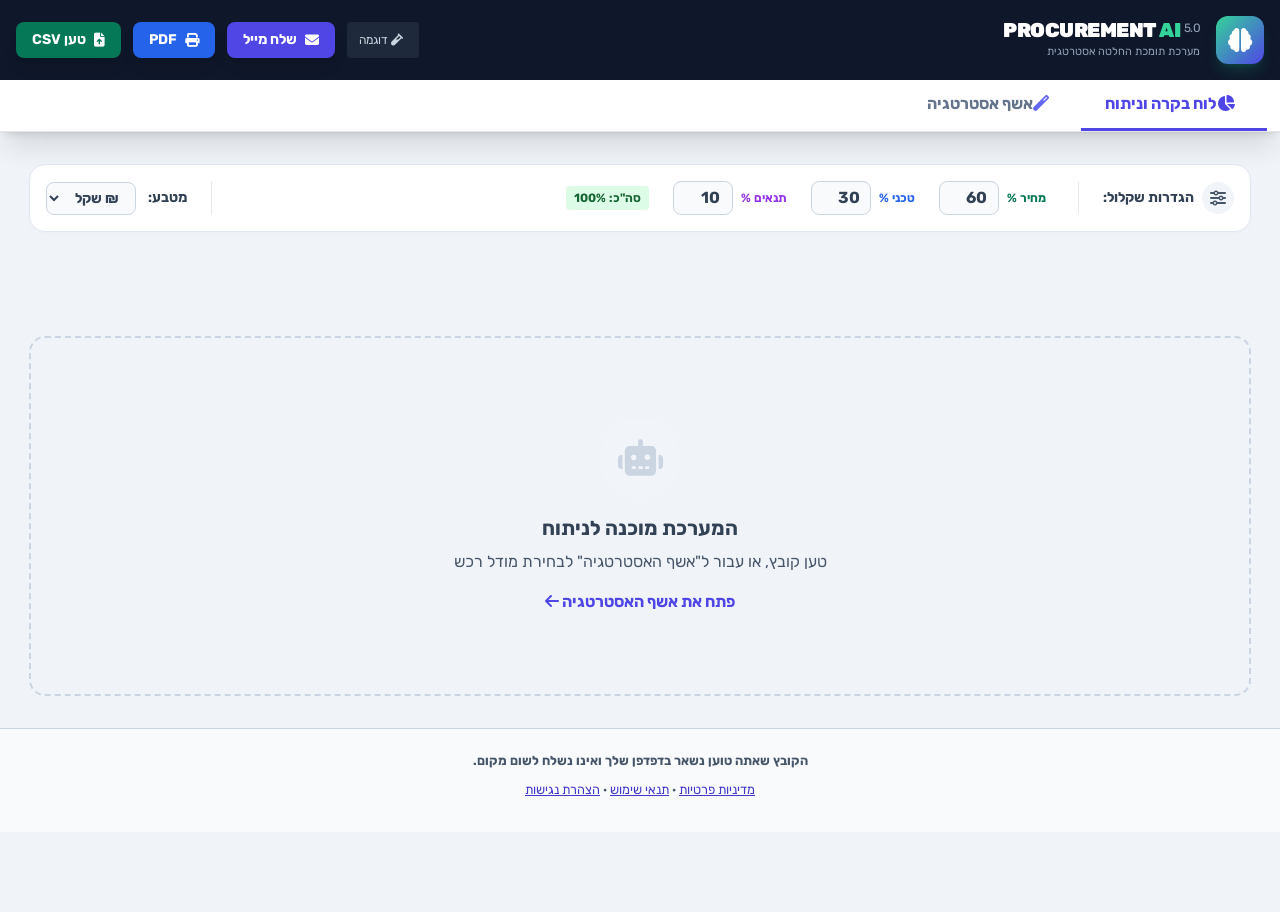
<file: index.html>
<!DOCTYPE html>
<html lang="he" dir="rtl">
<head>
    <meta charset="UTF-8">
    <meta name="viewport" content="width=device-width, initial-scale=1.0">
    <title>Procurement AI 5.0 - The Smart Consultant</title>
    
    <!-- All served from this site. Charting, CSV parsing, icons, fonts and the
         stylesheet used to come from four different third parties on every
         load, each learning the visitor's IP before the dashboard drew. That
         matters more than usual here: this tool reads procurement files, and
         the request pattern alone said when someone was working on one. -->
    <link rel="stylesheet" href="assets/css/tailwind.css">
    <link rel="stylesheet" href="assets/fonts/fonts.css">
    <link rel="stylesheet" href="assets/vendor/fontawesome/fontawesome.min.css">
    <script src="vendor/papaparse.min.js"></script>
    <script src="vendor/plotly.min.js"></script>
    
    <style>
        :root {
            --brand-dark: #0f172a;
            --brand-primary: #10b981;
            --brand-accent: #4f46e5; /* Indigo */
        }
        body { font-family: 'Rubik', sans-serif; background: #f0f4f8; color: #334155; }
        
        /* Layout Components */
        .card { background: #fff; border: 1px solid #e2e8f0; border-radius: 16px; transition: all 0.2s ease; box-shadow: 0 2px 4px rgba(0,0,0,0.02); }
        .card:hover { box-shadow: 0 12px 24px -6px rgba(0,0,0,0.1); transform: translateY(-3px); }
        
        /* Strategy Cards */
        .strategy-card { cursor: pointer; border: 2px solid transparent; }
        .strategy-card:hover { border-color: var(--brand-accent); background: #f8fafc; }
        .strategy-card.active { border-color: var(--brand-primary); background: #f0fdf4; }

        /* Navigation Tabs */
        .nav-tab { padding: 12px 24px; font-weight: bold; color: #64748b; border-bottom: 3px solid transparent; cursor: pointer; transition: all 0.2s; }
        .nav-tab:hover { color: var(--brand-dark); background: #f1f5f9; }
        .nav-tab.active { color: var(--brand-accent); border-bottom-color: var(--brand-accent); background: white; }

        /* Strategy Inputs */
        .strategy-input { background: #f8fafc; border: 1px solid #cbd5e1; border-radius: 8px; padding: 4px 8px; width: 60px; text-align: center; font-weight: bold; }
        
        /* Badges & Bars */
        .score-bar-bg { height: 8px; border-radius: 4px; background: #e2e8f0; overflow: hidden; margin-top: 8px; }
        .score-bar-fill { height: 100%; transition: width 0.8s cubic-bezier(0.4, 0, 0.2, 1); border-radius: 4px; }
        .badge { font-size: 0.7rem; padding: 2px 8px; border-radius: 999px; font-weight: 700; display: inline-flex; align-items: center; gap: 4px; margin-left: 4px; }
        .badge-risk { background: #fef2f2; color: #ef4444; border: 1px solid #fecaca; }
        .badge-safe { background: #f0fdf4; color: #166534; border: 1px solid #bbf7d0; }
        .badge-vat-fix { background: #e0e7ff; color: #3730a3; border: 1px solid #c7d2fe; font-size: 0.65rem; }
        .vendor-winner { ring: 2px solid var(--brand-primary); background: #fcfdfc; }
        .ai-insight { background: linear-gradient(135deg, #f8fafc 0%, #f1f5f9 100%); border-right: 4px solid var(--brand-primary); padding: 12px; border-radius: 8px; font-size: 0.9rem; margin-top: 10px; }
        .animate-fade-in { animation: slideIn 0.4s ease-out; }
        @keyframes slideIn { from { transform: translateY(10px); opacity: 0; } to { transform: translateY(0); opacity: 1; } }

        /* Print Styles */
        @media print {
            @page { size: landscape; margin: 5mm; }
            body { background: white !important; zoom: 0.75; width: 100% !important; -webkit-print-color-adjust: exact; }
            header .actions, #navTabs, #wizardSection, #csvLabel, button, .hidden-print { display: none !important; }
            #dashboardSection { display: block !important; } /* Force dashboard visible */
            header { position: static !important; border-bottom: 2px solid #000; height: auto !important; }
            .container { max-width: 100% !important; width: 100% !important; padding: 0 !important; }
            #printHeader { display: block !important; margin-bottom: 20px; }
            .card { break-inside: avoid; border: 1px solid #ccc !important; box-shadow: none !important; margin-bottom: 15px !important; display: block !important; width: 100% !important; }
            .lg\:col-span-1 { width: 25% !important; float: right; }
            .lg\:col-span-3 { width: 75% !important; float: left; display: flex !important; gap: 10px !important; }
            .lg\:col-span-3 > div { flex: 1; border: 1px solid #eee; }
            #kpiSection { display: flex !important; gap: 10px; } 
            #kpiSection .card { flex: 1; }
            #analyticsSection { display: none !important; }
        }
        #printHeader { display: none; }
    </style>
</head>
<body class="pb-20">
<main>

    <header class="bg-slate-900 text-white shadow-xl sticky top-0 z-50">
        <div class="container mx-auto px-4 h-20 flex items-center justify-between">
            <div class="flex items-center gap-4">
                <div class="w-12 h-12 bg-gradient-to-br from-emerald-400 to-indigo-600 rounded-xl flex items-center justify-center text-white font-bold text-2xl shadow-lg shadow-emerald-500/20">
                    <i class="fas fa-brain"></i>
                </div>
                <div>
                    <h1 class="text-xl font-black tracking-tight leading-none">PROCUREMENT <span class="text-emerald-400">AI</span> <span class="text-xs font-normal text-slate-400 align-top">5.0</span></h1>
                    <div class="text-[11px] text-slate-400 mt-1">מערכת תומכת החלטה אסטרטגית</div>
                </div>
            </div>
            
            <div class="flex gap-3 actions">
                <button onclick="loadSampleData()" class="text-xs bg-slate-800 hover:bg-slate-700 px-3 py-2 rounded text-slate-300 transition"><i class="fas fa-vial mr-1"></i> דוגמה</button>
                <button onclick="sendEmail()" class="text-sm bg-indigo-600 hover:bg-indigo-500 px-4 py-2 rounded-lg text-white font-bold shadow-lg transition flex items-center gap-2"><i class="fas fa-envelope"></i> שלח מייל</button>
                <button onclick="window.print()" class="text-sm bg-blue-600 hover:bg-blue-500 px-4 py-2 rounded-lg text-white font-bold shadow-lg transition flex items-center gap-2"><i class="fas fa-print"></i> PDF</button>
                <label class="text-sm bg-emerald-700 hover:bg-emerald-600 px-4 py-2 rounded-lg text-white font-bold shadow-lg transition flex items-center gap-2 cursor-pointer">
                    <i class="fas fa-file-upload"></i> טען CSV
                    <input type="file" id="csvInput" class="hidden" accept=".csv" onchange="importCSV(this)">
                </label>
            </div>
        </div>
        
        <div id="navTabs" class="bg-white border-b flex justify-center shadow-sm">
            <div class="container mx-auto max-w-[98%] flex">
                <div onclick="switchTab('dashboard')" id="tab-dashboard" class="nav-tab active"><i class="fas fa-chart-pie mr-2"></i>לוח בקרה וניתוח</div>
                <div onclick="switchTab('wizard')" id="tab-wizard" class="nav-tab"><i class="fas fa-magic mr-2 text-indigo-500"></i>אשף אסטרטגיה</div>
            </div>
        </div>
    </header>

    <div class="container mx-auto px-4 py-8 max-w-[98%]">
        
        <div id="printHeader" class="text-center border-b pb-2 mb-4">
            <h2 class="text-xl font-bold text-slate-800">דו"ח ניתוח רכש והשוואת ספקים</h2>
            <p class="text-slate-600 text-xs mt-1">הופק באמצעות Procurement AI | תאריך: <span id="printDate"></span></p>
        </div>

        <div id="dashboardSection">
            
            <div class="card p-4 mb-6 bg-white border border-slate-200 shadow-sm strategy-controls">
                <div class="flex flex-wrap items-center justify-between gap-4">
                    <div class="flex items-center gap-6">
                        <div class="flex items-center gap-2 border-l pl-6 ml-2">
                            <div class="w-8 h-8 bg-slate-100 rounded-full flex items-center justify-center text-slate-600"><i class="fas fa-sliders-h"></i></div>
                            <span class="font-bold text-slate-700 text-sm">הגדרות שקלול:</span>
                        </div>
                        <div class="flex items-center gap-2"><span class="text-xs font-bold text-emerald-700">מחיר %</span><input type="number" id="wPrice" aria-label="משקל מחיר באחוזים" value="60" min="0" max="100" class="strategy-input" onchange="updateWeights()"></div>
                        <div class="flex items-center gap-2"><span class="text-xs font-bold text-blue-600">טכני %</span><input type="number" id="wTech" aria-label="משקל היבט טכני באחוזים" value="30" min="0" max="100" class="strategy-input" onchange="updateWeights()"></div>
                        <div class="flex items-center gap-2"><span class="text-xs font-bold text-purple-600">תנאים %</span><input type="number" id="wTerms" aria-label="משקל תנאי התקשרות באחוזים" value="10" min="0" max="100" class="strategy-input" onchange="updateWeights()"></div>
                        <div id="weightTotal" class="text-xs font-bold px-2 py-1 rounded bg-green-100 text-green-800">סה"כ: 100%</div>
                    </div>
                    <div class="flex items-center gap-3 border-r pr-6 mr-2">
                        <span class="font-bold text-slate-700 text-sm">מטבע:</span>
                        <select id="currencySelect" aria-label="בחירת מטבע" onchange="updateCurrency()" class="bg-slate-50 border border-slate-300 rounded-lg py-1.5 px-3 text-sm font-bold"><option value="₪">₪ שקל</option><option value="$">$ דולר</option><option value="€">€ יורו</option></select>
                    </div>
                </div>
            </div>

            <div class="grid grid-cols-1 lg:grid-cols-4 gap-6 mb-8 hidden" id="kpiSection">
                <div class="lg:col-span-3 grid grid-cols-1 md:grid-cols-3 gap-4">
                    <div class="card p-5 border-r-4 border-r-blue-500">
                        <div class="text-xs text-slate-600 font-bold uppercase">סה"כ הזמנה מומלצת</div>
                        <div class="text-3xl font-black text-slate-800 mt-1" id="kpiTotalCost">0</div>
                        <div class="text-xs text-slate-400 mt-2">מחיר סופי (כולל מע"מ)</div>
                    </div>
                    <div class="card p-5 border-r-4 border-r-emerald-500">
                        <div class="text-xs text-slate-600 font-bold uppercase">חיסכון חכם</div>
                        <div class="text-3xl font-black text-emerald-700 mt-1" id="kpiSavings">0</div>
                        <div class="text-xs text-slate-400 mt-2">מול החלופה היקרה ביותר</div>
                    </div>
                    <div class="card p-5 border-r-4 border-r-red-500">
                        <div class="text-xs text-slate-600 font-bold uppercase">התראות סיכון</div>
                        <div class="text-3xl font-black text-red-500 mt-1" id="kpiRisks">0</div>
                        <div class="text-xs text-slate-400 mt-2">ספקים שנפסלו עקב איכות</div>
                    </div>
                </div>
            </div>

            <div id="analyticsSection" class="hidden mb-8 fade-in">
                <div class="card p-5">
                    <div class="flex justify-between items-center mb-4">
                        <h3 class="font-bold text-slate-700 text-sm uppercase"><i class="fas fa-crosshairs mr-2"></i>מטריצת אמינות ספקים</h3>
                        <div class="text-xs text-slate-400">ציר Y: איכות | ציר X: נפח פעילות</div>
                    </div>
                    <div id="chartMatrix" class="w-full h-72"></div>
                </div>
            </div>

            <div id="itemsContainer" class="space-y-4 pb-20"></div>
            
            <div id="emptyState" class="text-center py-20 border-2 border-dashed border-slate-300 rounded-2xl">
                <div class="w-20 h-20 bg-slate-100 rounded-full flex items-center justify-center mx-auto mb-4 text-slate-300 text-4xl"><i class="fas fa-robot"></i></div>
                <h2 class="text-xl font-bold text-slate-700">המערכת מוכנה לניתוח</h2>
                <p class="text-slate-600 mt-2">טען קובץ, או עבור ל"אשף האסטרטגיה" לבחירת מודל רכש</p>
                <button onclick="switchTab('wizard')" class="mt-4 text-indigo-600 font-bold hover:underline">פתח את אשף האסטרטגיה <i class="fas fa-arrow-left"></i></button>
            </div>
        </div>

        <div id="wizardSection" class="hidden animate-fade-in">
            <div class="text-center mb-10 mt-4">
                <h2 class="text-3xl font-black text-slate-800 mb-2">אשף אסטרטגיית רכש</h2>
                <p class="text-slate-600">בחר את סוג הרכש כדי להתאים את האלגוריתם לצרכים שלך</p>
            </div>

            <div class="grid grid-cols-1 md:grid-cols-2 lg:grid-cols-4 gap-6">
                <div class="card strategy-card p-6 text-center hover:-translate-y-2 transition-all duration-300 group" onclick="applyStrategy(80, 10, 10)">
                    <div class="w-16 h-16 bg-blue-50 text-blue-500 rounded-full flex items-center justify-center mx-auto mb-4 text-3xl group-hover:bg-blue-500 group-hover:text-white transition-colors">
                        <i class="fas fa-box-open"></i>
                    </div>
                    <h3 class="font-bold text-lg text-slate-800 mb-2">רכש מדף / סחורה</h3>
                    <p class="text-xs text-slate-600 mb-4 h-10">ציוד משרדי, חומרי ניקוי, חלפים סטנדרטיים.</p>
                    
                    <div class="space-y-2 text-sm font-medium mb-6 bg-slate-50 p-3 rounded-lg border border-slate-100">
                        <div class="flex justify-between"><span>מחיר:</span> <span class="font-bold text-emerald-700">80%</span></div>
                        <div class="flex justify-between opacity-50"><span>טכני:</span> <span>10%</span></div>
                        <div class="flex justify-between opacity-50"><span>תנאים:</span> <span>10%</span></div>
                    </div>
                    <button class="w-full py-2 rounded-lg bg-white border border-blue-500 text-blue-600 font-bold text-sm group-hover:bg-blue-600 group-hover:text-white transition">בחר בזה</button>
                </div>

                <div class="card strategy-card p-6 text-center hover:-translate-y-2 transition-all duration-300 group" onclick="applyStrategy(40, 50, 10)">
                    <div class="w-16 h-16 bg-emerald-50 text-emerald-500 rounded-full flex items-center justify-center mx-auto mb-4 text-3xl group-hover:bg-emerald-500 group-hover:text-white transition-colors">
                        <i class="fas fa-tractor"></i>
                    </div>
                    <h3 class="font-bold text-lg text-slate-800 mb-2">ציוד ומכונות</h3>
                    <p class="text-xs text-slate-600 mb-4 h-10">טרקטורונים, משאבות, מכונות ייצור (CAPEX).</p>
                    
                    <div class="space-y-2 text-sm font-medium mb-6 bg-slate-50 p-3 rounded-lg border border-slate-100">
                        <div class="flex justify-between opacity-70"><span>מחיר:</span> <span>40%</span></div>
                        <div class="flex justify-between"><span>טכני:</span> <span class="font-bold text-blue-600">50%</span></div>
                        <div class="flex justify-between opacity-50"><span>תנאים:</span> <span>10%</span></div>
                    </div>
                    <button class="w-full py-2 rounded-lg bg-white border border-emerald-500 text-emerald-700 font-bold text-sm group-hover:bg-emerald-600 group-hover:text-white transition">בחר בזה</button>
                </div>

                <div class="card strategy-card p-6 text-center hover:-translate-y-2 transition-all duration-300 group" onclick="applyStrategy(30, 60, 10)">
                    <div class="w-16 h-16 bg-purple-50 text-purple-500 rounded-full flex items-center justify-center mx-auto mb-4 text-3xl group-hover:bg-purple-500 group-hover:text-white transition-colors">
                        <i class="fas fa-user-tie"></i>
                    </div>
                    <h3 class="font-bold text-lg text-slate-800 mb-2">שירותים וקבלנים</h3>
                    <p class="text-xs text-slate-600 mb-4 h-10">יועצים, עורכי דין, קבלני עפר, כוח אדם.</p>
                    
                    <div class="space-y-2 text-sm font-medium mb-6 bg-slate-50 p-3 rounded-lg border border-slate-100">
                        <div class="flex justify-between opacity-50"><span>מחיר:</span> <span>30%</span></div>
                        <div class="flex justify-between"><span>טכני:</span> <span class="font-bold text-purple-600">60%</span></div>
                        <div class="flex justify-between opacity-50"><span>תנאים:</span> <span>10%</span></div>
                    </div>
                    <button class="w-full py-2 rounded-lg bg-white border border-purple-500 text-purple-600 font-bold text-sm group-hover:bg-purple-600 group-hover:text-white transition">בחר בזה</button>
                </div>

                <div class="card strategy-card p-6 text-center hover:-translate-y-2 transition-all duration-300 group" onclick="applyStrategy(40, 40, 20)">
                    <div class="w-16 h-16 bg-orange-50 text-orange-500 rounded-full flex items-center justify-center mx-auto mb-4 text-3xl group-hover:bg-orange-500 group-hover:text-white transition-colors">
                        <i class="fas fa-handshake"></i>
                    </div>
                    <h3 class="font-bold text-lg text-slate-800 mb-2">שותפות אסטרטגית</h3>
                    <p class="text-xs text-slate-600 mb-4 h-10">ספק מרכזי, פרויקט תשתית ארוך טווח.</p>
                    
                    <div class="space-y-2 text-sm font-medium mb-6 bg-slate-50 p-3 rounded-lg border border-slate-100">
                        <div class="flex justify-between opacity-70"><span>מחיר:</span> <span>40%</span></div>
                        <div class="flex justify-between opacity-70"><span>טכני:</span> <span>40%</span></div>
                        <div class="flex justify-between"><span>תנאים:</span> <span class="font-bold text-orange-600">20%</span></div>
                    </div>
                    <button class="w-full py-2 rounded-lg bg-white border border-orange-500 text-orange-600 font-bold text-sm group-hover:bg-orange-600 group-hover:text-white transition">בחר בזה</button>
                </div>
            </div>
        </div>

        <div id="errorMsg" class="hidden bg-red-100 border-r-4 border-red-500 text-red-700 p-4 mb-6 rounded shadow-sm">
            <p class="font-bold">שגיאה</p><p id="errorText"></p>
        </div>
    </div>

    <script>
        // --- State ---
        const state = { items: [], currency: '₪', weights: { PRICE: 0.60, TECH: 0.30, TERMS: 0.10 } };
        const VAT_RATE = 0.18; 
        document.getElementById('printDate').innerText = new Date().toLocaleDateString('he-IL');

        // --- Navigation ---
        function switchTab(tabId) {
            document.getElementById('tab-dashboard').classList.remove('active');
            document.getElementById('tab-wizard').classList.remove('active');
            document.getElementById('dashboardSection').classList.add('hidden');
            document.getElementById('wizardSection').classList.add('hidden');
            
            document.getElementById('tab-' + tabId).classList.add('active');
            document.getElementById(tabId + 'Section').classList.remove('hidden');
        }

        // --- Strategy Wizard Logic ---
        function applyStrategy(p, t, r) {
            document.getElementById('wPrice').value = p;
            document.getElementById('wTech').value = t;
            document.getElementById('wTerms').value = r;
            updateWeights(); // This triggers re-calculation
            switchTab('dashboard'); // Go back to analysis
            
            // Visual feedback
            const toast = document.createElement('div');
            toast.className = 'fixed bottom-5 right-5 bg-slate-800 text-white px-6 py-3 rounded-lg shadow-xl z-50 animate-fade-in';
            toast.innerHTML = `<i class="fas fa-check-circle text-emerald-400 mr-2"></i>האסטרטגיה עודכנה בהצלחה!`;
            document.body.appendChild(toast);
            setTimeout(() => toast.remove(), 3000);
        }

        // --- Logic ---
        function updateWeights() {
            const p = parseFloat(document.getElementById('wPrice').value) || 0;
            const t = parseFloat(document.getElementById('wTech').value) || 0;
            const r = parseFloat(document.getElementById('wTerms').value) || 0;
            const total = p + t + r;
            const badge = document.getElementById('weightTotal');
            badge.innerText = `סה"כ: ${total}%`;
            
            if (total === 100) {
                badge.className = "text-xs font-bold px-2 py-1 rounded bg-green-100 text-green-800";
                state.weights.PRICE = p / 100; state.weights.TECH = t / 100; state.weights.TERMS = r / 100;
                if (state.items.length > 0) reAnalyzeAll();
            } else {
                badge.className = "text-xs font-bold px-2 py-1 rounded bg-red-100 text-red-800";
            }
        }

        function updateCurrency() {
            state.currency = document.getElementById('currencySelect').value;
            if (state.items.length > 0) renderList();
        }

        function reAnalyzeAll() {
            state.items = state.items.map(item => {
                const raw = { ...item }; delete raw._analysis; return analyzeItem(raw);
            }).filter(x => x);
            renderList();
        }

        function safeString(val) { return (val || 'לא צוין').toString(); }

        function analyzeItem(item) {
            const vendors = [1, 2, 3].map(id => ({
                id, name: item[`v${id}_name`], rawPrice: item[`v${id}_price`], price: item[`v${id}_price`], score: item[`v${id}_score`], 
                terms: safeString(item[`v${id}_terms`]), delivery: safeString(item[`v${id}_delivery`]), shipping: safeString(item[`v${id}_shipping`]), vat: safeString(item[`v${id}_vat`]), vatAdjusted: false
            })).filter(v => v.rawPrice > 0 && v.name);

            if (vendors.length === 0) return null;

            vendors.forEach(v => {
                if (v.vat.includes('לא') || v.vat.includes('No')) { v.price = v.rawPrice * (1 + VAT_RATE); v.vatAdjusted = true; }
            });

            const minPrice = Math.min(...vendors.map(v => v.price));
            const maxPrice = Math.max(...vendors.map(v => v.price));
            const cheapest = vendors.find(v => v.price === minPrice);

            vendors.forEach(v => {
                const sPrice = (minPrice / v.price) * 100;
                let sTerms = 50;
                if (v.terms.includes('90')) sTerms = 100; else if (v.terms.includes('60')) sTerms = 85; else if (v.terms.includes('מזומן')) sTerms = 30;

                v.finalScore = (sPrice * state.weights.PRICE) + ((v.score * 10) * state.weights.TECH) + (sTerms * state.weights.TERMS);
                v.isRisky = v.score < 6;
                // Penalize risk only if technical weight is significant
                if (v.isRisky && state.weights.TECH > 0.1) v.finalScore -= 30;
                v.logisticsWarning = (v.shipping.includes('לא'));
            });

            const winner = vendors.reduce((prev, curr) => (prev.finalScore > curr.finalScore) ? prev : curr);
            const savings = maxPrice - winner.price;

            let insight = ""; let insightType = "neutral";
            if (winner.id !== cheapest.id) {
                const diff = winner.price - cheapest.price;
                if (cheapest.isRisky) { insight = `<b>שים לב:</b> הזול ביותר (${cheapest.name}) נפסל עקב איכות.`; insightType = "warning"; }
                else { insight = `<b>בחירת איכות:</b> ${winner.name} מנצח בזכות הציון הטכני.`; insightType = "positive"; }
            } else {
                insight = winner.isRisky ? `<b>אזהרה:</b> כל ההצעות בסיכון!` : `ההצעה המשתלמת ביותר.`;
                if(winner.isRisky) insightType = "warning";
            }
            if (winner.vatAdjusted) insight += `<br><span class="text-blue-600 text-xs">ℹ️ מחיר מותאם מע"מ.</span>`;

            return { ...item, _analysis: { winnerId: winner.id, vendors, minPrice, maxPrice, winner, savings, insight, insightType } };
        }

        function renderList() {
            const container = document.getElementById('itemsContainer');
            container.innerHTML = '';
            
            if (state.items.length === 0) {
                document.getElementById('emptyState').classList.remove('hidden');
                document.getElementById('kpiSection').classList.add('hidden');
                document.getElementById('analyticsSection').classList.add('hidden');
                return;
            }
            document.getElementById('emptyState').classList.add('hidden');
            document.getElementById('kpiSection').classList.remove('hidden');
            document.getElementById('analyticsSection').classList.remove('hidden');

            state.items.forEach(item => {
                const an = item._analysis;
                let vendorsHtml = '';
                an.vendors.forEach(v => {
                    const isWin = (v.id === an.winnerId);
                    const borderColor = v.isRisky ? 'border-red-200 bg-red-50' : (isWin ? 'vendor-winner' : 'border-slate-100 bg-slate-50');
                    const barColor = v.isRisky ? 'bg-red-500' : (isWin ? 'bg-emerald-500' : 'bg-blue-500');
                    let badges = '';
                    if (v.isRisky) badges += `<span class="badge badge-risk">סיכון</span>`;
                    else if (v.score >= 9) badges += `<span class="badge badge-safe">איכות</span>`;
                    if (v.vatAdjusted) badges += `<span class="badge badge-vat-fix">מע"מ</span>`;

                    vendorsHtml += `
                        <div class="p-4 rounded-lg border ${borderColor} relative flex flex-col h-full">
                            ${isWin ? '<div class="absolute -top-3 left-3 bg-emerald-600 text-white text-[10px] px-2 py-1 rounded shadow-md z-10 font-bold hidden-print"><i class="fas fa-trophy mr-1"></i>מומלץ</div>' : ''}
                            <div class="flex justify-between items-start mb-2"><div class="font-bold text-sm text-slate-700 line-clamp-1" title="${v.name}">${v.name}</div></div>
                            <div class="text-xl font-black text-slate-800 mb-2">${state.currency}${v.price.toLocaleString(undefined, {maximumFractionDigits: 0})}</div>
                            <div class="flex flex-wrap gap-1 mb-3">${badges}</div>
                            <div class="text-[10px] text-slate-600 mb-2 pt-2 border-t border-slate-200 border-dashed space-y-0.5">
                                <div class="flex justify-between"><span>אספקה:</span> <span>${v.delivery}</span></div>
                                <div class="flex justify-between"><span>משלוח:</span> <span>${v.shipping}</span></div>
                                <div class="flex justify-between"><span>מע"מ:</span> <span class="${v.vat.includes('לא') ? 'text-red-500 font-bold' : 'text-green-600'}">${v.vat}</span></div>
                                <div class="flex justify-between"><span>תשלום:</span> <span>${v.terms}</span></div>
                            </div>
                            <div class="mt-auto">
                                <div class="flex justify-between text-[10px] text-slate-600 mb-1"><span>ציון: <b>${v.score}</b></span><span>${v.finalScore.toFixed(0)}</span></div>
                                <div class="score-bar-bg"><div class="score-bar-fill ${barColor}" style="width: ${Math.min(v.finalScore, 100)}%"></div></div>
                            </div>
                        </div>`;
                });

                const row = document.createElement('div');
                row.className = "card p-5 animate-fade-in";
                row.innerHTML = `
                    <div class="grid grid-cols-1 lg:grid-cols-4 gap-6">
                        <div class="lg:col-span-1 flex flex-col">
                            <h3 class="font-bold text-slate-800 text-lg">${item.name}</h3>
                            <div class="text-xs text-slate-600 mt-1 mb-3 bg-slate-50 p-2 rounded border border-slate-100">${item.spec || 'אין מפרט'}</div>
                            <div class="ai-insight border-${an.insightType === 'warning' ? 'orange' : 'emerald'}-500">${an.insight}</div>
                        </div>
                        <div class="lg:col-span-3 grid grid-cols-1 md:grid-cols-3 gap-3">${vendorsHtml}</div>
                    </div>`;
                container.appendChild(row);
            });
            updateCharts();
        }

        function updateCharts() {
            const vendorMap = {}; let riskyCount = 0; let totalCost = 0; let totalSavings = 0;
            state.items.forEach(item => {
                const an = item._analysis; totalCost += an.winner.price; totalSavings += an.savings;
                an.vendors.forEach(v => { if (v.isRisky) riskyCount++; if (!vendorMap[v.name]) vendorMap[v.name] = { count: 0, sumScore: 0 }; vendorMap[v.name].count++; vendorMap[v.name].sumScore += v.score; });
            });
            document.getElementById('kpiTotalCost').innerText = state.currency + totalCost.toLocaleString(undefined, {maximumFractionDigits: 0});
            document.getElementById('kpiSavings').innerText = state.currency + totalSavings.toLocaleString(undefined, {maximumFractionDigits: 0});
            document.getElementById('kpiRisks').innerText = riskyCount;
            
            const xData = []; const yData = []; const textData = []; const colorData = [];
            Object.keys(vendorMap).forEach(vName => {
                const v = vendorMap[vName]; const avgScore = v.sumScore / v.count;
                xData.push(v.count); yData.push(avgScore); textData.push(vName); colorData.push(avgScore < 7 ? '#ef4444' : '#10b981');
            });
            const layout = { margin: {t:20, b:40, l:40, r:20}, xaxis: { title: 'נפח פעילות', showgrid: true }, yaxis: { title: 'ציון איכות', range: [0, 11] } };
            Plotly.newPlot('chartMatrix', [{ x: xData, y: yData, mode: 'markers+text', type: 'scatter', text: textData, textposition: 'top center', marker: { size: 14, color: colorData, opacity: 0.8 } }], layout, {displayModeBar: false});
        }

        function sendEmail() {
            if (state.items.length === 0) return alert("אנא טען נתונים תחילה");
            const subject = `דו"ח רכש - ${new Date().toLocaleDateString('he-IL')}`;
            const body = `שלום,\n\nמצורף סיכום רכש.\nסה"כ עלות מומלצת: ${document.getElementById('kpiTotalCost').innerText}\nאסטרטגיה: ${document.getElementById('wPrice').value}% מחיר.\n\nאנא צרפו את ה-PDF.`;
            window.location.href = `mailto:?subject=${encodeURIComponent(subject)}&body=${encodeURIComponent(body)}`;
        }

        function importCSV(input) {
            if (!input.files[0]) return;
            Papa.parse(input.files[0], { header: true, skipEmptyLines: true, complete: (res) => {
                if (res.errors.length > 0 || res.data.length === 0) return document.getElementById('errorMsg').classList.remove('hidden');
                try {
                    const newItems = res.data.map((r, i) => {
                        const clean = (v) => parseFloat(String(v).replace(/[^0-9.]/g, '')) || 0;
                        const getVal = (keys) => { for (let k of keys) if(r[k] !== undefined) return r[k]; return ''; };
                        return {
                            id: i, name: getVal(['שם הפריט']), spec: getVal(['מפרט טכני']),
                            v1_name: getVal(['ספק א']), v1_price: clean(getVal(['מחיר א'])), v1_score: clean(getVal(['ציון א'])), v1_terms: getVal(['תשלום א']), v1_delivery: getVal(['אספקה א']), v1_shipping: getVal(['משלוח א']), v1_vat: getVal(['מעמ א']),
                            v2_name: getVal(['ספק ב']), v2_price: clean(getVal(['מחיר ב'])), v2_score: clean(getVal(['ציון ב'])), v2_terms: getVal(['תשלום ב']), v2_delivery: getVal(['אספקה ב']), v2_shipping: getVal(['משלוח ב']), v2_vat: getVal(['מעמ ב']),
                            v3_name: getVal(['ספק ג']), v3_price: clean(getVal(['מחיר ג'])), v3_score: clean(getVal(['ציון ג'])), v3_terms: getVal(['תשלום ג']), v3_delivery: getVal(['אספקה ג']), v3_shipping: getVal(['משלוח ג']), v3_vat: getVal(['מעמ ג'])
                        };
                    }).filter(i => i.name).map(analyzeItem).filter(x => x);
                    state.items = newItems; renderList();
                } catch (e) { console.error(e); }
            }});
            input.value = ''; 
        }

        function loadSampleData() {
            const csv = `שם הפריט,מפרט טכני,ספק א,מחיר א,תשלום א,ציון א,אספקה א,משלוח א,מעמ א,ספק ב,מחיר ב,תשלום ב,ציון ב,אספקה ב,משלוח ב,מעמ ב,ספק ג,מחיר ג,תשלום ג,ציון ג,אספקה ג,משלוח ג,מעמ ג
באגר 30 טון,חציבה,עפר הנגב,2800,שוטף+60,9,מיידי,כולל,כולל,חפור-קל,2400,מזומן,5,מיידי,לא כולל,לא כולל,נתיבי צפון,3100,שוטף+30,8,תוך שבוע,כולל,כולל`;
            const dt = new DataTransfer(); dt.items.add(new File([csv], "sample.csv", { type: "text/csv" }));
            importCSV({ files: dt.files });
        }
    </script>
</main>
<footer class="policy-links">
  <p><b>הקובץ שאתה טוען נשאר בדפדפן שלך ואינו נשלח לשום מקום.</b></p>
  <p><a href="privacy.html">מדיניות פרטיות</a> · <a href="terms.html">תנאי שימוש</a> · <a href="accessibility.html">הצהרת נגישות</a></p>
</footer>
<style>.policy-links{padding:20px 18px 26px;text-align:center;font-size:.8rem;line-height:1.85;color:#475569;background:#f8fafc;border-top:1px solid #cbd5e1}.policy-links p{margin:0 0 5px}.policy-links a{color:#4338ca;text-decoration:underline}</style>
</body>
</html>
</file>
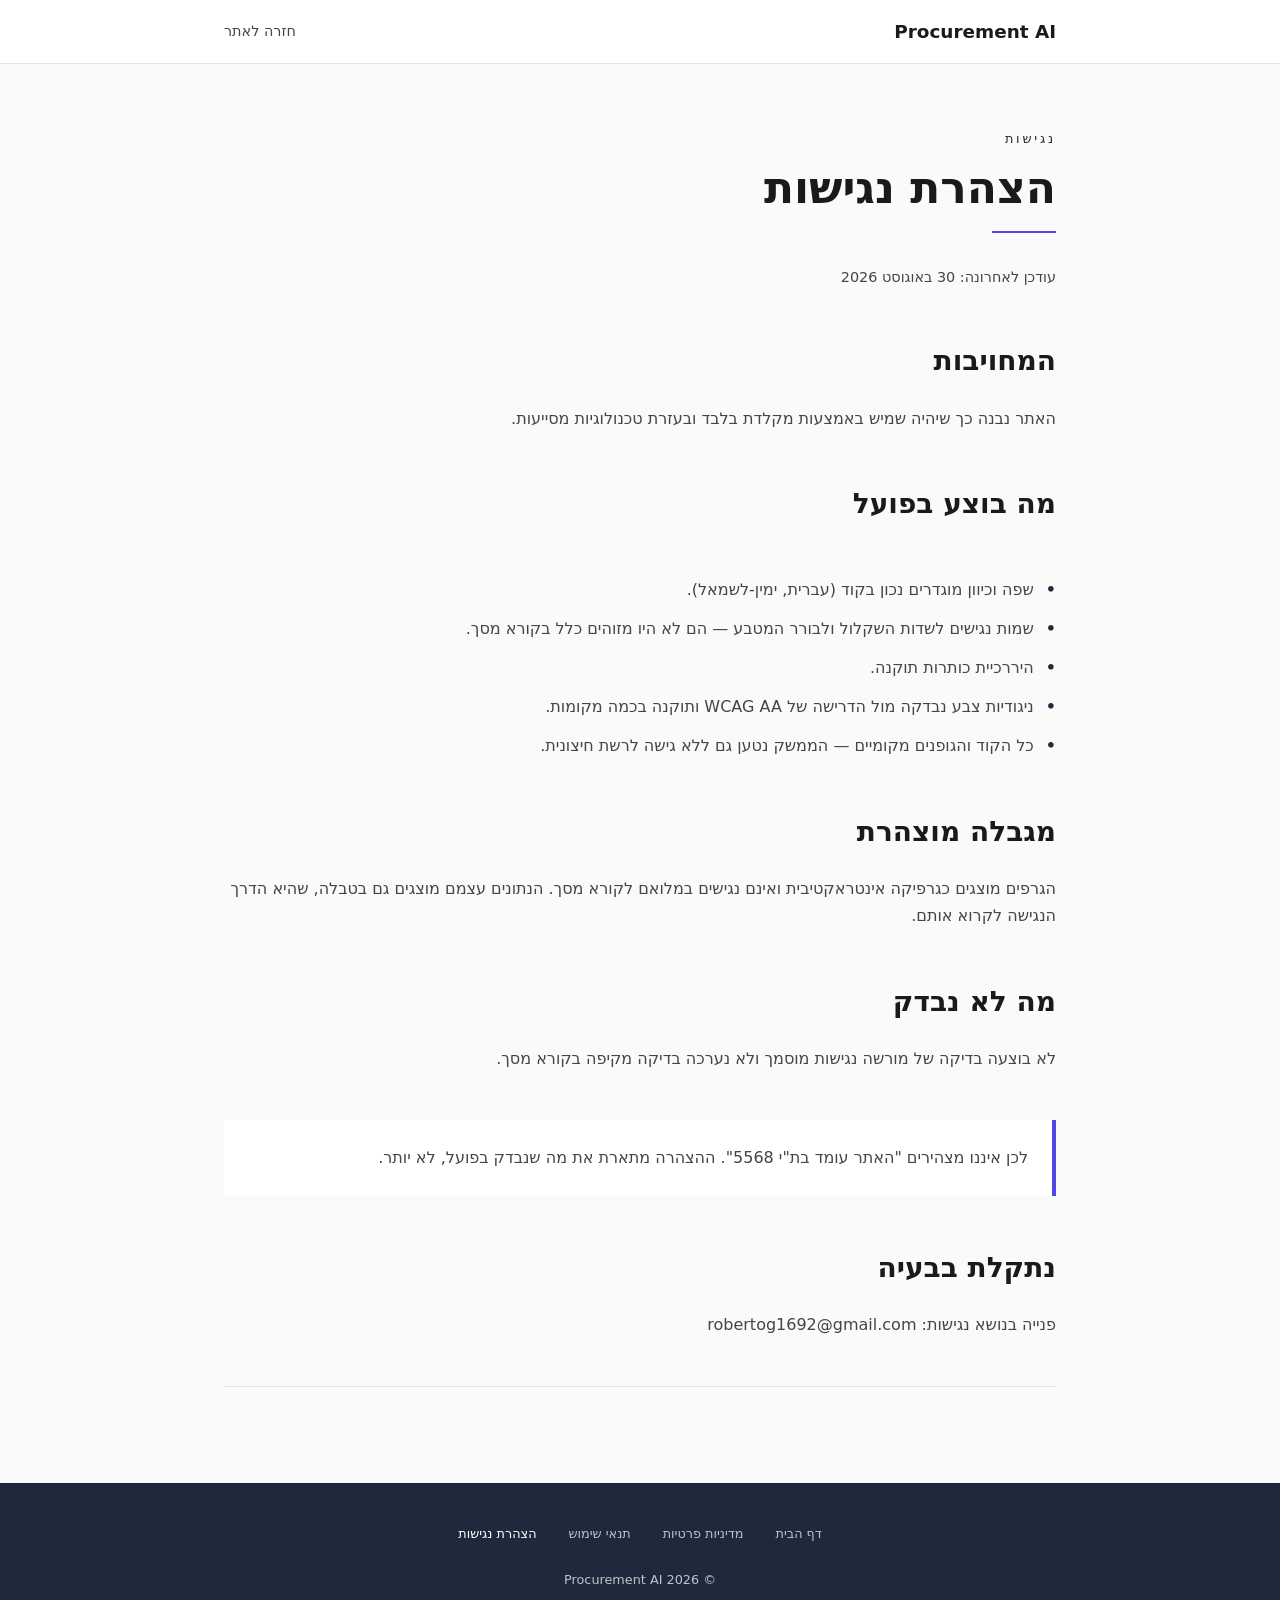
<file: accessibility.html>
<!DOCTYPE html>
<html lang="he" dir="rtl">
<head>
    <meta charset="UTF-8">
    <meta name="viewport" content="width=device-width, initial-scale=1.0">
    <title>הצהרת נגישות | Procurement AI</title>
    <meta name="description" content="מה בוצע ומה לא נבדק.">
    <meta http-equiv="Content-Security-Policy" content="default-src 'self'; script-src 'self'; style-src 'self'; img-src 'self' data:; font-src 'self'; connect-src 'self'; base-uri 'self'; form-action 'self'">
    <meta name="referrer" content="strict-origin-when-cross-origin">
    <link rel="stylesheet" href="assets/css/policy.css">
</head>
<body class="p-body">

    <a href="#main" class="skip-link">דלג לתוכן העיקרי</a>

    <nav class="p-nav" aria-label="ניווט">
        <div class="p-wrap p-nav-in">
            <a href="index.html" class="p-logo">Procurement AI</a>
            <a href="index.html" class="p-back">חזרה לאתר</a>
        </div>
    </nav>

    <main id="main">
        <div class="p-wrap">
            <p class="p-eyebrow">נגישות</p>
            <h1>הצהרת נגישות</h1>
            <div class="p-rule"></div>
            <p class="p-updated">עודכן לאחרונה: 30 באוגוסט 2026</p>

        <section>
            <h2>המחויבות</h2>
            <p>האתר נבנה כך שיהיה שמיש באמצעות מקלדת בלבד ובעזרת טכנולוגיות מסייעות.</p>
        </section>
        <section>
            <h2>מה בוצע בפועל</h2>
        </section>
        <ul class="p-list">
            <li><span>שפה וכיוון מוגדרים נכון בקוד (עברית, ימין-לשמאל).</span></li>
            <li><span>שמות נגישים לשדות השקלול ולבורר המטבע — הם לא היו מזוהים כלל בקורא מסך.</span></li>
            <li><span>היררכיית כותרות תוקנה.</span></li>
            <li><span>ניגודיות צבע נבדקה מול הדרישה של WCAG AA ותוקנה בכמה מקומות.</span></li>
            <li><span>כל הקוד והגופנים מקומיים — הממשק נטען גם ללא גישה לרשת חיצונית.</span></li>
        </ul>
        <section>
            <h2>מגבלה מוצהרת</h2>
            <p>הגרפים מוצגים כגרפיקה אינטראקטיבית ואינם נגישים במלואם לקורא מסך. הנתונים עצמם מוצגים גם בטבלה, שהיא הדרך הנגישה לקרוא אותם.</p>
        </section>
        <section>
            <h2>מה לא נבדק</h2>
            <p>לא בוצעה בדיקה של מורשה נגישות מוסמך ולא נערכה בדיקה מקיפה בקורא מסך.</p>
        </section>
        <div class="p-callout"><p>לכן איננו מצהירים "האתר עומד בת"י 5568". ההצהרה מתארת את מה שנבדק בפועל, לא יותר.</p></div>
        <section>
            <h2>נתקלת בבעיה</h2>
            <p>פנייה בנושא נגישות: robertog1692@gmail.com</p>
        </section>
        <div class="p-note"></div>

        </div>
    </main>

    <footer class="p-footer">
        <div class="p-wrap">
            <div class="p-footer-links">
                <a href="index.html">דף הבית</a>
                <a href="privacy.html">מדיניות פרטיות</a>
                <a href="terms.html">תנאי שימוש</a>
                <a href="accessibility.html" aria-current="page">הצהרת נגישות</a>
            </div>
            <p class="p-copy">&copy; 2026 Procurement AI</p>
        </div>
    </footer>

</body>
</html>
</file>
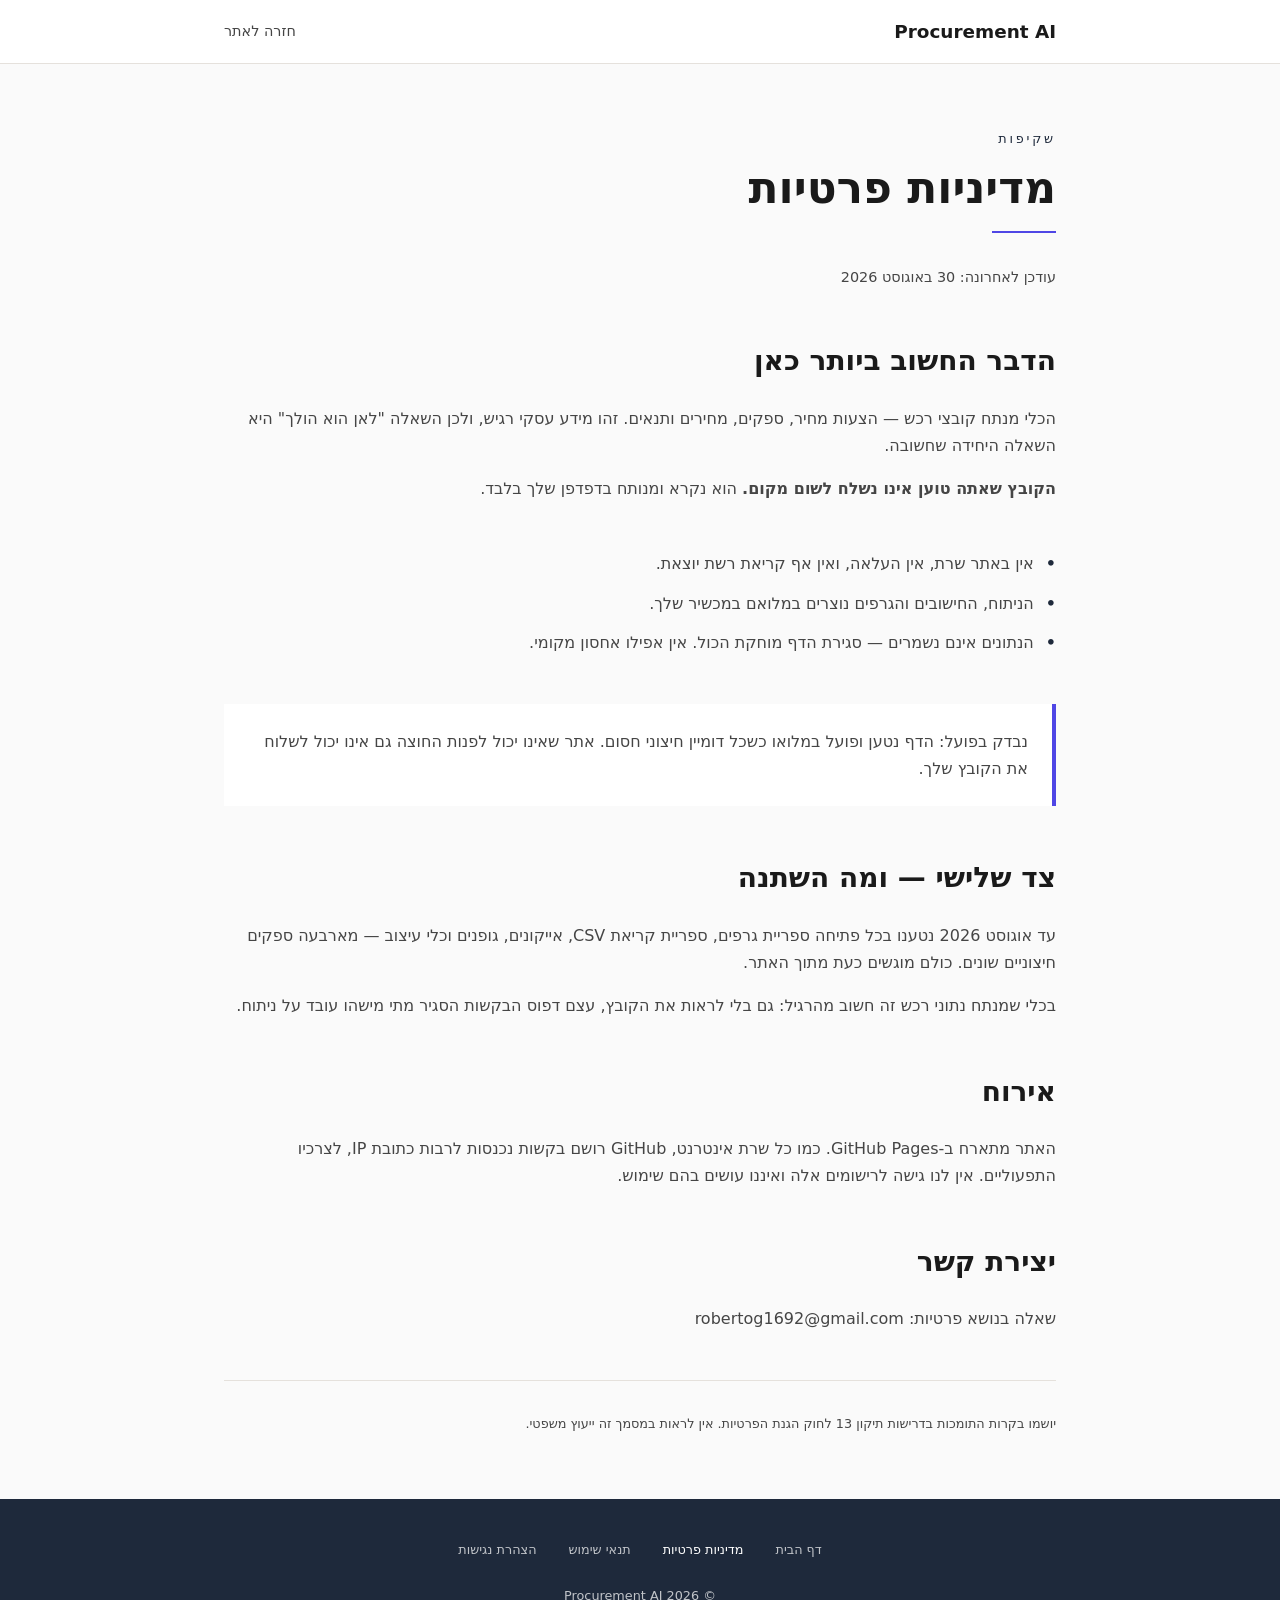
<file: privacy.html>
<!DOCTYPE html>
<html lang="he" dir="rtl">
<head>
    <meta charset="UTF-8">
    <meta name="viewport" content="width=device-width, initial-scale=1.0">
    <title>מדיניות פרטיות | Procurement AI</title>
    <meta name="description" content="מה האתר אוסף ומה לא.">
    <meta http-equiv="Content-Security-Policy" content="default-src 'self'; script-src 'self'; style-src 'self'; img-src 'self' data:; font-src 'self'; connect-src 'self'; base-uri 'self'; form-action 'self'">
    <meta name="referrer" content="strict-origin-when-cross-origin">
    <link rel="stylesheet" href="assets/css/policy.css">
</head>
<body class="p-body">

    <a href="#main" class="skip-link">דלג לתוכן העיקרי</a>

    <nav class="p-nav" aria-label="ניווט">
        <div class="p-wrap p-nav-in">
            <a href="index.html" class="p-logo">Procurement AI</a>
            <a href="index.html" class="p-back">חזרה לאתר</a>
        </div>
    </nav>

    <main id="main">
        <div class="p-wrap">
            <p class="p-eyebrow">שקיפות</p>
            <h1>מדיניות פרטיות</h1>
            <div class="p-rule"></div>
            <p class="p-updated">עודכן לאחרונה: 30 באוגוסט 2026</p>

        <section>
            <h2>הדבר החשוב ביותר כאן</h2>
            <p>הכלי מנתח קובצי רכש — הצעות מחיר, ספקים, מחירים ותנאים. זהו מידע עסקי רגיש, ולכן השאלה "לאן הוא הולך" היא השאלה היחידה שחשובה.</p>
            <p><b>הקובץ שאתה טוען אינו נשלח לשום מקום.</b> הוא נקרא ומנותח בדפדפן שלך בלבד.</p>
        </section>
        <ul class="p-list">
            <li><span>אין באתר שרת, אין העלאה, ואין אף קריאת רשת יוצאת.</span></li>
            <li><span>הניתוח, החישובים והגרפים נוצרים במלואם במכשיר שלך.</span></li>
            <li><span>הנתונים אינם נשמרים — סגירת הדף מוחקת הכול. אין אפילו אחסון מקומי.</span></li>
        </ul>
        <div class="p-callout"><p>נבדק בפועל: הדף נטען ופועל במלואו כשכל דומיין חיצוני חסום. אתר שאינו יכול לפנות החוצה גם אינו יכול לשלוח את הקובץ שלך.</p></div>
        <section>
            <h2>צד שלישי — ומה השתנה</h2>
            <p>עד אוגוסט 2026 נטענו בכל פתיחה ספריית גרפים, ספריית קריאת CSV, אייקונים, גופנים וכלי עיצוב — מארבעה ספקים חיצוניים שונים. כולם מוגשים כעת מתוך האתר.</p>
            <p>בכלי שמנתח נתוני רכש זה חשוב מהרגיל: גם בלי לראות את הקובץ, עצם דפוס הבקשות הסגיר מתי מישהו עובד על ניתוח.</p>
        </section>
        <section>
            <h2>אירוח</h2>
            <p>האתר מתארח ב-GitHub Pages. כמו כל שרת אינטרנט, GitHub רושם בקשות נכנסות לרבות כתובת IP, לצרכיו התפעוליים. אין לנו גישה לרישומים אלה ואיננו עושים בהם שימוש.</p>
        </section>
        <section>
            <h2>יצירת קשר</h2>
            <p>שאלה בנושא פרטיות: robertog1692@gmail.com</p>
        </section>
        <div class="p-note">יושמו בקרות התומכות בדרישות תיקון 13 לחוק הגנת הפרטיות. אין לראות במסמך זה ייעוץ משפטי.</div>

        </div>
    </main>

    <footer class="p-footer">
        <div class="p-wrap">
            <div class="p-footer-links">
                <a href="index.html">דף הבית</a>
                <a href="privacy.html" aria-current="page">מדיניות פרטיות</a>
                <a href="terms.html">תנאי שימוש</a>
                <a href="accessibility.html">הצהרת נגישות</a>
            </div>
            <p class="p-copy">&copy; 2026 Procurement AI</p>
        </div>
    </footer>

</body>
</html>
</file>
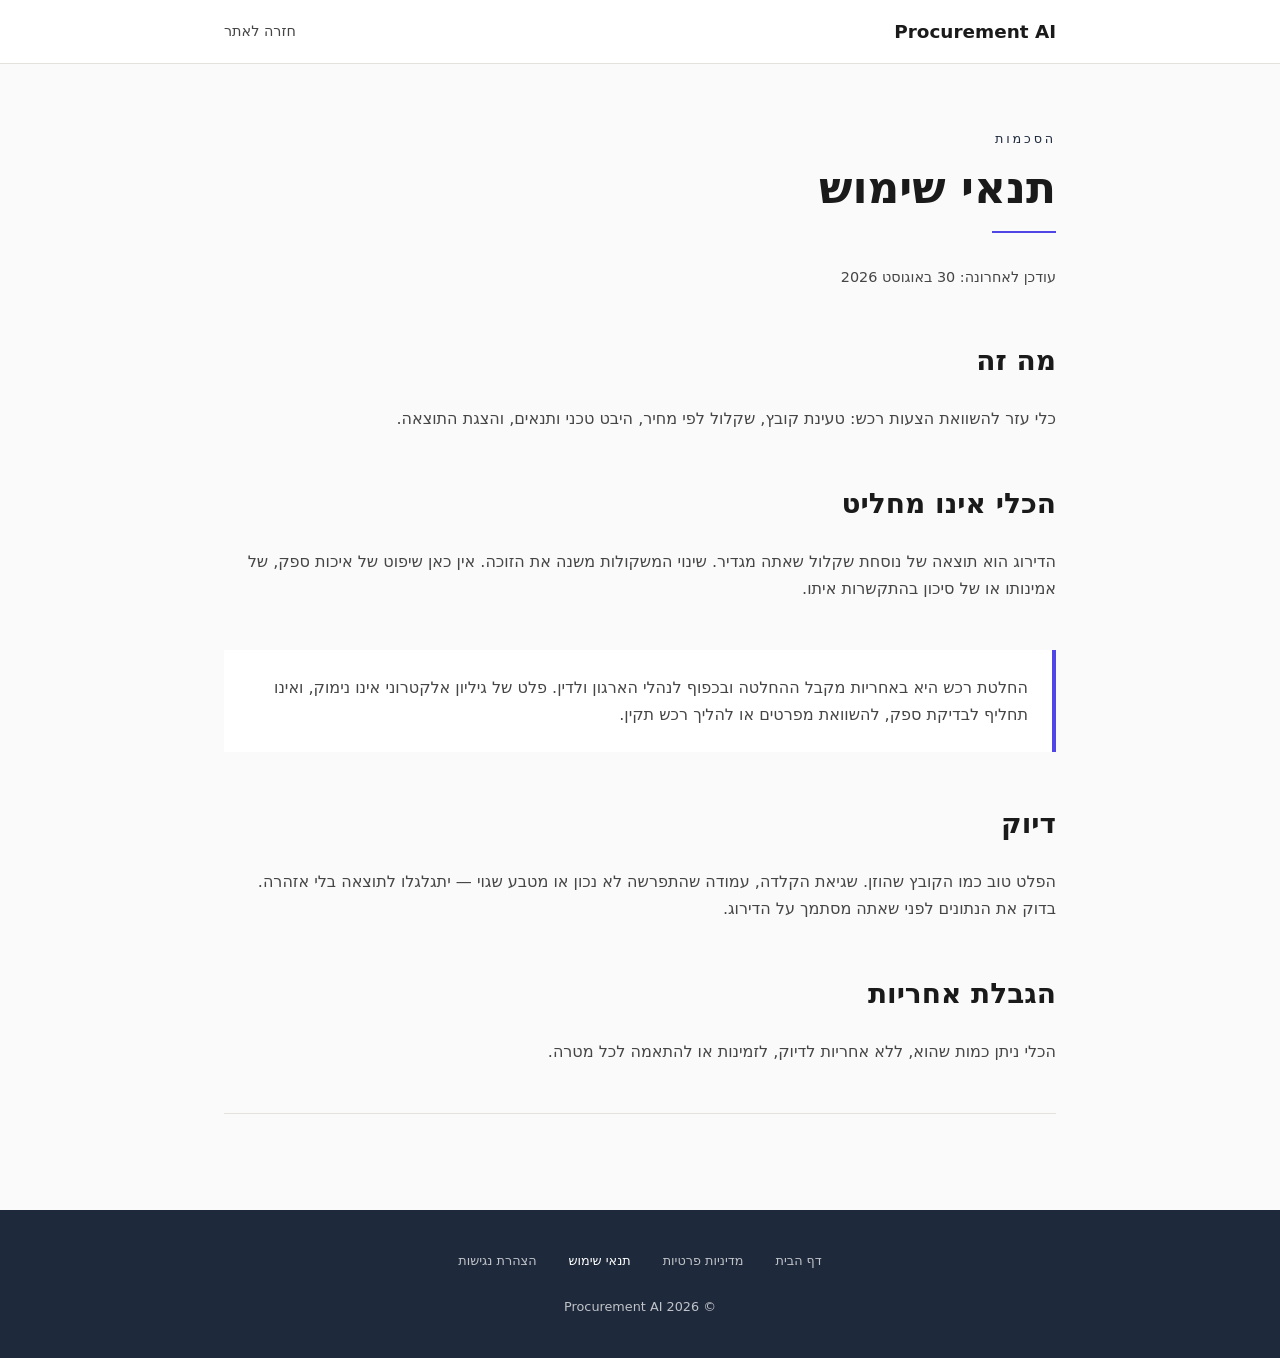
<file: terms.html>
<!DOCTYPE html>
<html lang="he" dir="rtl">
<head>
    <meta charset="UTF-8">
    <meta name="viewport" content="width=device-width, initial-scale=1.0">
    <title>תנאי שימוש | Procurement AI</title>
    <meta name="description" content="תנאי השימוש והגבלת אחריות.">
    <meta http-equiv="Content-Security-Policy" content="default-src 'self'; script-src 'self'; style-src 'self'; img-src 'self' data:; font-src 'self'; connect-src 'self'; base-uri 'self'; form-action 'self'">
    <meta name="referrer" content="strict-origin-when-cross-origin">
    <link rel="stylesheet" href="assets/css/policy.css">
</head>
<body class="p-body">

    <a href="#main" class="skip-link">דלג לתוכן העיקרי</a>

    <nav class="p-nav" aria-label="ניווט">
        <div class="p-wrap p-nav-in">
            <a href="index.html" class="p-logo">Procurement AI</a>
            <a href="index.html" class="p-back">חזרה לאתר</a>
        </div>
    </nav>

    <main id="main">
        <div class="p-wrap">
            <p class="p-eyebrow">הסכמות</p>
            <h1>תנאי שימוש</h1>
            <div class="p-rule"></div>
            <p class="p-updated">עודכן לאחרונה: 30 באוגוסט 2026</p>

        <section>
            <h2>מה זה</h2>
            <p>כלי עזר להשוואת הצעות רכש: טעינת קובץ, שקלול לפי מחיר, היבט טכני ותנאים, והצגת התוצאה.</p>
        </section>
        <section>
            <h2>הכלי אינו מחליט</h2>
            <p>הדירוג הוא תוצאה של נוסחת שקלול שאתה מגדיר. שינוי המשקולות משנה את הזוכה. אין כאן שיפוט של איכות ספק, של אמינותו או של סיכון בהתקשרות איתו.</p>
        </section>
        <div class="p-callout"><p>החלטת רכש היא באחריות מקבל ההחלטה ובכפוף לנהלי הארגון ולדין. פלט של גיליון אלקטרוני אינו נימוק, ואינו תחליף לבדיקת ספק, להשוואת מפרטים או להליך רכש תקין.</p></div>
        <section>
            <h2>דיוק</h2>
            <p>הפלט טוב כמו הקובץ שהוזן. שגיאת הקלדה, עמודה שהתפרשה לא נכון או מטבע שגוי — יתגלגלו לתוצאה בלי אזהרה. בדוק את הנתונים לפני שאתה מסתמך על הדירוג.</p>
        </section>
        <section>
            <h2>הגבלת אחריות</h2>
            <p>הכלי ניתן כמות שהוא, ללא אחריות לדיוק, לזמינות או להתאמה לכל מטרה.</p>
        </section>
        <div class="p-note"></div>

        </div>
    </main>

    <footer class="p-footer">
        <div class="p-wrap">
            <div class="p-footer-links">
                <a href="index.html">דף הבית</a>
                <a href="privacy.html">מדיניות פרטיות</a>
                <a href="terms.html" aria-current="page">תנאי שימוש</a>
                <a href="accessibility.html">הצהרת נגישות</a>
            </div>
            <p class="p-copy">&copy; 2026 Procurement AI</p>
        </div>
    </footer>

</body>
</html>
</file>
<file: assets/fonts/fonts.css>
@font-face{font-family:'Rubik';font-style:normal;font-weight:300;font-display:swap;src:url('rubik-300-normal-hebrew.woff2') format('woff2');unicode-range:U+0307-0308, U+0590-05FF, U+200C-2010, U+20AA, U+25CC, U+FB1D-FB4F;}
@font-face{font-family:'Rubik';font-style:normal;font-weight:300;font-display:swap;src:url('rubik-300-normal-latin-ext.woff2') format('woff2');unicode-range:U+0100-02BA, U+02BD-02C5, U+02C7-02CC, U+02CE-02D7, U+02DD-02FF, U+0304, U+0308, U+0329, U+1D00-1DBF, U+1E00-1E9F, U+1EF2-1EFF, U+2020, U+20A0-20AB, U+20AD-20C0, U+2113, U+2C60-2C7F, U+A720-A7FF;}
@font-face{font-family:'Rubik';font-style:normal;font-weight:300;font-display:swap;src:url('rubik-300-normal-latin.woff2') format('woff2');unicode-range:U+0000-00FF, U+0131, U+0152-0153, U+02BB-02BC, U+02C6, U+02DA, U+02DC, U+0304, U+0308, U+0329, U+2000-206F, U+20AC, U+2122, U+2191, U+2193, U+2212, U+2215, U+FEFF, U+FFFD;}
@font-face{font-family:'Rubik';font-style:normal;font-weight:400;font-display:swap;src:url('rubik-400-normal-hebrew.woff2') format('woff2');unicode-range:U+0307-0308, U+0590-05FF, U+200C-2010, U+20AA, U+25CC, U+FB1D-FB4F;}
@font-face{font-family:'Rubik';font-style:normal;font-weight:400;font-display:swap;src:url('rubik-400-normal-latin-ext.woff2') format('woff2');unicode-range:U+0100-02BA, U+02BD-02C5, U+02C7-02CC, U+02CE-02D7, U+02DD-02FF, U+0304, U+0308, U+0329, U+1D00-1DBF, U+1E00-1E9F, U+1EF2-1EFF, U+2020, U+20A0-20AB, U+20AD-20C0, U+2113, U+2C60-2C7F, U+A720-A7FF;}
@font-face{font-family:'Rubik';font-style:normal;font-weight:400;font-display:swap;src:url('rubik-400-normal-latin.woff2') format('woff2');unicode-range:U+0000-00FF, U+0131, U+0152-0153, U+02BB-02BC, U+02C6, U+02DA, U+02DC, U+0304, U+0308, U+0329, U+2000-206F, U+20AC, U+2122, U+2191, U+2193, U+2212, U+2215, U+FEFF, U+FFFD;}
@font-face{font-family:'Rubik';font-style:normal;font-weight:500;font-display:swap;src:url('rubik-500-normal-hebrew.woff2') format('woff2');unicode-range:U+0307-0308, U+0590-05FF, U+200C-2010, U+20AA, U+25CC, U+FB1D-FB4F;}
@font-face{font-family:'Rubik';font-style:normal;font-weight:500;font-display:swap;src:url('rubik-500-normal-latin-ext.woff2') format('woff2');unicode-range:U+0100-02BA, U+02BD-02C5, U+02C7-02CC, U+02CE-02D7, U+02DD-02FF, U+0304, U+0308, U+0329, U+1D00-1DBF, U+1E00-1E9F, U+1EF2-1EFF, U+2020, U+20A0-20AB, U+20AD-20C0, U+2113, U+2C60-2C7F, U+A720-A7FF;}
@font-face{font-family:'Rubik';font-style:normal;font-weight:500;font-display:swap;src:url('rubik-500-normal-latin.woff2') format('woff2');unicode-range:U+0000-00FF, U+0131, U+0152-0153, U+02BB-02BC, U+02C6, U+02DA, U+02DC, U+0304, U+0308, U+0329, U+2000-206F, U+20AC, U+2122, U+2191, U+2193, U+2212, U+2215, U+FEFF, U+FFFD;}
@font-face{font-family:'Rubik';font-style:normal;font-weight:700;font-display:swap;src:url('rubik-700-normal-hebrew.woff2') format('woff2');unicode-range:U+0307-0308, U+0590-05FF, U+200C-2010, U+20AA, U+25CC, U+FB1D-FB4F;}
@font-face{font-family:'Rubik';font-style:normal;font-weight:700;font-display:swap;src:url('rubik-700-normal-latin-ext.woff2') format('woff2');unicode-range:U+0100-02BA, U+02BD-02C5, U+02C7-02CC, U+02CE-02D7, U+02DD-02FF, U+0304, U+0308, U+0329, U+1D00-1DBF, U+1E00-1E9F, U+1EF2-1EFF, U+2020, U+20A0-20AB, U+20AD-20C0, U+2113, U+2C60-2C7F, U+A720-A7FF;}
@font-face{font-family:'Rubik';font-style:normal;font-weight:700;font-display:swap;src:url('rubik-700-normal-latin.woff2') format('woff2');unicode-range:U+0000-00FF, U+0131, U+0152-0153, U+02BB-02BC, U+02C6, U+02DA, U+02DC, U+0304, U+0308, U+0329, U+2000-206F, U+20AC, U+2122, U+2191, U+2193, U+2212, U+2215, U+FEFF, U+FFFD;}
@font-face{font-family:'Rubik';font-style:normal;font-weight:900;font-display:swap;src:url('rubik-900-normal-hebrew.woff2') format('woff2');unicode-range:U+0307-0308, U+0590-05FF, U+200C-2010, U+20AA, U+25CC, U+FB1D-FB4F;}
@font-face{font-family:'Rubik';font-style:normal;font-weight:900;font-display:swap;src:url('rubik-900-normal-latin-ext.woff2') format('woff2');unicode-range:U+0100-02BA, U+02BD-02C5, U+02C7-02CC, U+02CE-02D7, U+02DD-02FF, U+0304, U+0308, U+0329, U+1D00-1DBF, U+1E00-1E9F, U+1EF2-1EFF, U+2020, U+20A0-20AB, U+20AD-20C0, U+2113, U+2C60-2C7F, U+A720-A7FF;}
@font-face{font-family:'Rubik';font-style:normal;font-weight:900;font-display:swap;src:url('rubik-900-normal-latin.woff2') format('woff2');unicode-range:U+0000-00FF, U+0131, U+0152-0153, U+02BB-02BC, U+02C6, U+02DA, U+02DC, U+0304, U+0308, U+0329, U+2000-206F, U+20AC, U+2122, U+2191, U+2193, U+2212, U+2215, U+FEFF, U+FFFD;}
</file>
<file: assets/css/policy.css>
:root {
    --accent: #4f46e5;
    --accent-text: #1e293b;
    --ink: #1A1A1A;
    --ink-soft: #454545;
    --paper: #FAFAFA;
    --card: #FFFFFF;
    --rule: #E5E1DC;
    --footer: #1e293b;
}

.p-wrap { max-width: 52rem; margin: 0 auto; padding: 0 1.5rem; }
.p-body { background: var(--paper); color: var(--ink); margin: 0;
          font-family: 'Heebo', system-ui, -apple-system, sans-serif; line-height: 1.7; }

.p-nav { background: var(--card); border-bottom: 1px solid var(--rule); }
.p-nav-in { display: flex; align-items: center; justify-content: space-between;
            padding-top: 1rem; padding-bottom: 1rem; }
.p-logo { font-weight: 700; font-size: 1.15rem; color: var(--ink); text-decoration: none; }
.p-navlinks { display: flex; align-items: center; gap: 1.25rem; }
.p-back { color: var(--ink-soft); text-decoration: none; font-size: .9rem; }
.p-back:hover { color: var(--accent-text); }

.p-langbtn { display: inline-flex; align-items: center; gap: .4rem;
             padding: .35rem .8rem; border: 1px solid var(--rule); border-radius: 999px;
             background: var(--card); color: var(--ink); font: inherit; font-size: .85rem;
             font-weight: 600; cursor: pointer; }
.p-langbtn:hover { border-color: var(--accent); }

main { display: block; padding: 4rem 0; }
.p-eyebrow { color: var(--accent-text); font-size: .8rem; letter-spacing: .22em;
             text-transform: uppercase; margin: 0 0 .75rem; }
h1 { font-size: clamp(2rem, 5vw, 2.75rem); margin: 0 0 1rem; line-height: 1.2; }
.p-rule { width: 4rem; height: 2px; background: var(--accent); margin-bottom: 2rem; }
.p-updated { color: var(--ink-soft); font-size: .9rem; margin-bottom: 3rem; }

.p-callout { background: var(--card); border-inline-start: 4px solid var(--accent);
             padding: 1.5rem; margin-bottom: 3rem; }
.p-callout p { margin: 0; }

section { margin-bottom: 3rem; }
h2 { font-size: clamp(1.35rem, 3.2vw, 1.75rem); margin: 0 0 1.25rem; }
h3 { font-size: 1.1rem; margin: 2rem 0 .75rem; }
p { color: var(--ink-soft); margin: 0 0 1rem; }

ul.p-list { list-style: none; padding: 0; margin: 0 0 3rem; }
ul.p-list li { display: flex; gap: .75rem; color: var(--ink-soft); margin-bottom: .75rem; }
ul.p-list li::before { content: "\2022"; color: var(--accent-text); font-weight: 700; }

a { color: var(--accent-text); }
.p-note { border-top: 1px solid var(--rule); padding-top: 2rem;
          color: var(--ink-soft); font-size: .8rem; }

.p-footer { background: var(--footer); color: #fff; padding: 2.5rem 0; text-align: center; }
.p-footer-links { display: flex; flex-wrap: wrap; justify-content: center;
                  gap: .5rem 2rem; margin-bottom: 1.5rem; }
.p-footer a { color: rgba(255,255,255,.72); text-decoration: none; font-size: .8rem; }
.p-footer a:hover, .p-footer a[aria-current] { color: #fff; }
.p-copy { color: rgba(255,255,255,.72); font-size: .8rem; margin: 0; }

/* Keyboard access */
.skip-link { position: absolute; top: -100px; inset-inline-start: 1rem; z-index: 100;
             background: var(--accent); color: #fff; padding: .75rem 1.5rem;
             font-weight: 600; border-radius: .25rem; text-decoration: none;
             transition: top .2s ease-in-out; }
.skip-link:focus { top: 1rem; }
a:focus-visible, button:focus-visible { outline: 3px solid var(--accent);
                                        outline-offset: 3px; border-radius: 2px; }

@media (prefers-reduced-motion: reduce) {
    *, *::before, *::after { animation-duration: .01ms !important;
        transition-duration: .01ms !important; scroll-behavior: auto !important; }
}
</file>
